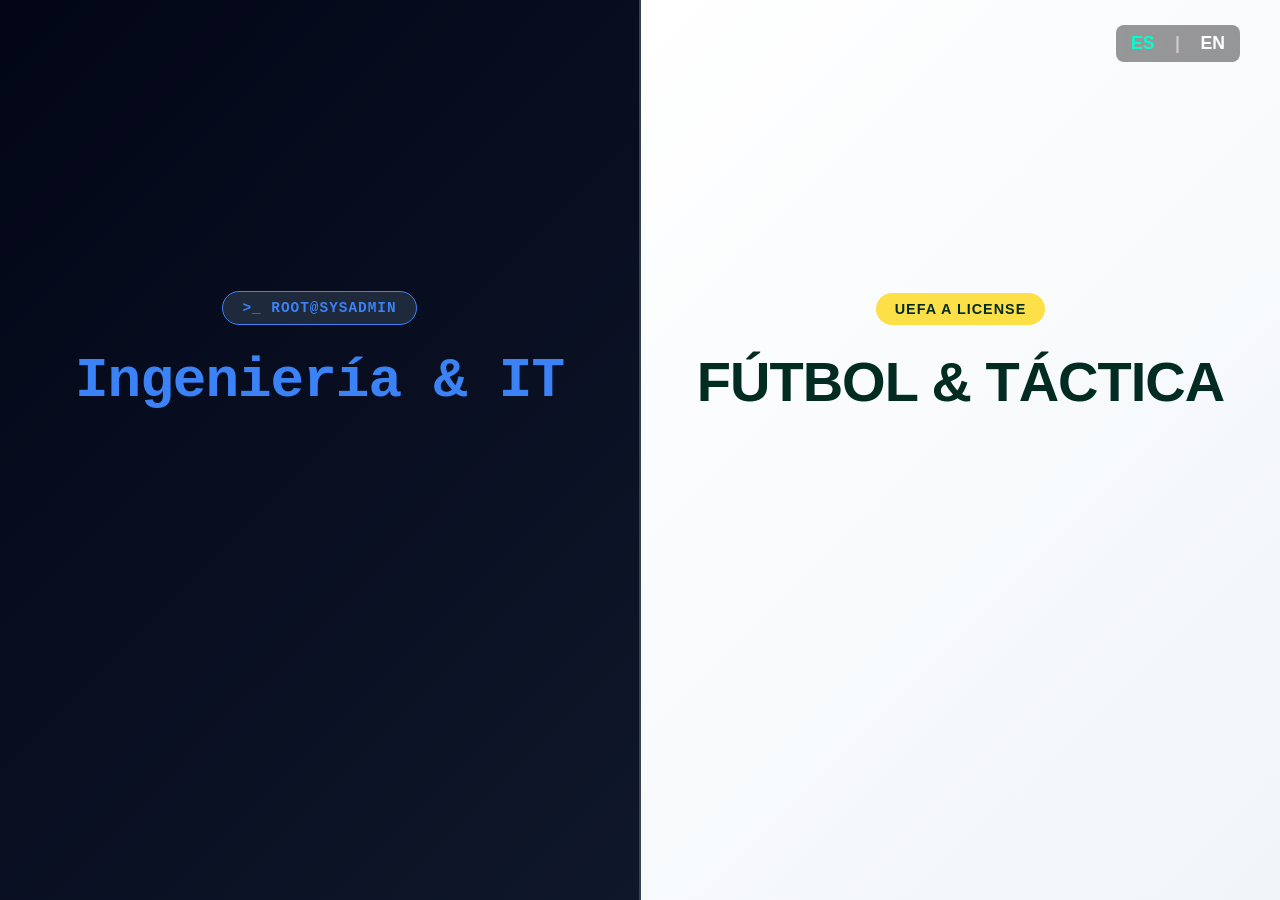
<file: index.html>
<!DOCTYPE html>
<html lang="es">
<head>
    <meta charset="UTF-8">
    <meta name="viewport" content="width=device-width, initial-scale=1.0">
    <meta name="description" content="Portfolio de Arkaitz Diez Gonzalez: Ingeniero Informático experto en Ciberseguridad e IA, y Entrenador de Fútbol UEFA A.">
    <title>Arkaitz Diez | Ingeniería IT & Fútbol</title>
    
     <link rel="icon" type="image/png" href="assets/img/favicon.png">

    <link rel="stylesheet" href="./assets/css/landing.css?v=4">
</head>
<body>

    <div class="language-selector">
        <a href="index.html" class="active">ES</a>
        <span>|</span>
        <a href="index_en.html">EN</a>
    </div>

    <div class="seo-oculto">
        <h1>Arkaitz Diez Gonzalez - Ingeniería de Software y Entrenador UEFA A</h1>
        <p>Bienvenido al portfolio profesional de Arkaitz Diez Gonzalez. Perfil híbrido: Ingeniero Informático especializado en auditoría de Ciberseguridad (normativa CRA), Inteligencia Artificial (Deep Learning, YOLOv8) y desarrollo de software industrial. Por otro lado, Entrenador de Fútbol con Licencia UEFA A, especialista en Juego de Posición, Big Data deportivo y desarrollador de aplicaciones tácticas avanzadas como Motiontics y Tacticstats.</p>
    </div>

    <div class="split-layout">
        
        <a href="./ciberseguridad/index.html" class="panel panel-it">
            <div class="content">
                <span class="badge">>_ root@sysadmin</span>
                <h2>Ingeniería & IT</h2>
                <p>Ingeniería Informática. Arquitectura de sistemas industriales, Ciberseguridad Normativa y desarrollo de Inteligencia Artificial aplicada.</p>
                <span class="btn">Acceder al Perfil Técnico</span>
            </div>
        </a>

        <a href="./futbol/index.html" class="panel panel-futbol">
            <div class="content">
                <span class="badge">UEFA A License</span>
                <h2>Fútbol & Táctica</h2>
                <p>Entrenador UEFA A. Sistematización del Juego de Posición, análisis táctico avanzado y Big Data deportivo mediante software propio.</p>
                <span class="btn">Saltar al Campo</span>
            </div>
        </a>

    </div>

</body>
</html>
</file>
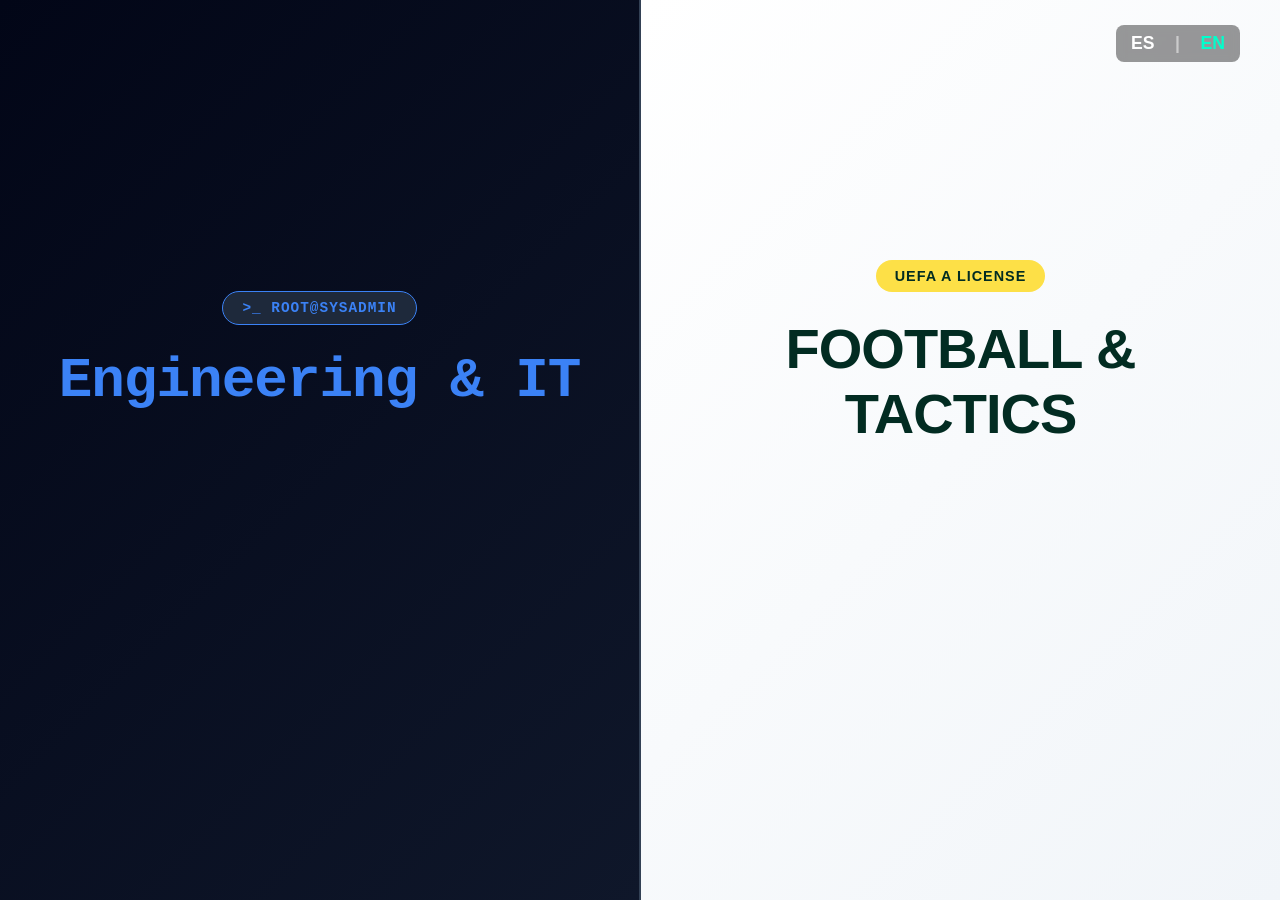
<file: index_en.html>
<!DOCTYPE html>
<html lang="en">
<head>
    <meta charset="UTF-8">
    <meta name="viewport" content="width=device-width, initial-scale=1.0">
    <meta name="description" content="Portfolio of Arkaitz Diez Gonzalez: IT Engineer expert in Cybersecurity & AI, and UEFA A Football Coach.">
    <title>Arkaitz Diez | IT Engineering & Football</title>
    
    <link rel="icon" type="image/png" href="assets/img/favicon.png">

    <link rel="stylesheet" href="./assets/css/landing.css?v=4">
</head>
<body>

    <div class="language-selector">
        <a href="index.html">ES</a>
        <span>|</span>
        <a href="index_en.html" class="active">EN</a>
    </div>

    <div class="seo-oculto">
        <h1>Arkaitz Diez Gonzalez - Software Engineering and UEFA A Coach</h1>
        <p>Welcome to the professional portfolio of Arkaitz Diez Gonzalez. Hybrid profile: IT Engineer specialized in Cybersecurity auditing (CRA regulation), Artificial Intelligence (Deep Learning, YOLOv8), and industrial software development. Additionally, Football Coach with a UEFA A License, specialist in Positional Play, sports Big Data, and developer of advanced tactical applications such as Motiontics and Tacticstats.</p>
    </div>

    <div class="split-layout">
        
        <a href="./ciberseguridad/index.html" class="panel panel-it">
            <div class="content">
                <span class="badge">>_ root@sysadmin</span>
                <h2>Engineering & IT</h2>
                <p>IT Engineering. Industrial systems architecture, Regulatory Cybersecurity, and applied Artificial Intelligence development.</p>
                <span class="btn">Access Technical Profile</span>
            </div>
        </a>

        <a href="./futbol/index.html" class="panel panel-futbol">
            <div class="content">
                <span class="badge">UEFA A License</span>
                <h2>Football & Tactics</h2>
                <p>UEFA A Coach. Systematization of Positional Play, advanced tactical analysis, and sports Big Data through proprietary software.</p>
                <span class="btn">Enter the Pitch</span>
            </div>
        </a>

    </div>

</body>
</html>
</file>
<file: assets/css/landing.css>
* {
    margin: 0;
    padding: 0;
    box-sizing: border-box;
    font-family: 'Segoe UI', Tahoma, Geneva, Verdana, sans-serif;
}

/* El body por defecto no tiene bloqueos, es libre */
body {
    background-color: #000;
}

/* 🧠 TRUCO SEO */
.seo-oculto {
    position: absolute;
    width: 1px;
    height: 1px;
    padding: 0;
    margin: -1px;
    overflow: hidden;
    clip: rect(0, 0, 0, 0);
    border: 0;
}

/* Base de la estructura */
.split-layout {
    display: flex;
    width: 100%;
    min-height: 100vh;
}

.panel {
    flex: 1; 
    display: flex;
    justify-content: center;
    align-items: center;
    text-decoration: none;
    position: relative;
    transition: flex 0.6s cubic-bezier(0.25, 1, 0.5, 1), filter 0.6s ease;
}

.content {
    text-align: center;
    z-index: 10;
    padding: 2rem;
    transition: transform 0.6s ease;
}

.badge {
    display: inline-block;
    padding: 0.5rem 1.2rem;
    border-radius: 50px;
    font-size: 0.9rem;
    font-weight: bold;
    text-transform: uppercase;
    letter-spacing: 1px;
    margin-bottom: 1.5rem;
}

h2 {
    font-size: 3.5rem;
    font-weight: 900;
    margin-bottom: 1rem;
    letter-spacing: -1px;
}

p {
    font-size: 1.2rem;
    max-width: 450px;
    margin: 0 auto 2rem auto;
    opacity: 0; 
    transform: translateY(20px);
    transition: opacity 0.5s ease, transform 0.5s ease;
}

.btn {
    display: inline-block;
    padding: 1rem 2.5rem;
    border-radius: 50px;
    font-weight: bold;
    font-size: 1.1rem;
    text-transform: uppercase;
    transition: all 0.3s ease;
    opacity: 0;
    transform: translateY(20px);
    transition: opacity 0.5s ease 0.1s, transform 0.5s ease 0.1s;
}

/* COLORES IT */
.panel-it { background: linear-gradient(135deg, #020617 0%, #0f172a 100%); color: #f8fafc; border-right: 2px solid #334155; }
.panel-it .badge { background-color: #1e293b; color: #3b82f6; border: 1px solid #3b82f6; font-family: 'Courier New', monospace; }
.panel-it h2 { color: #3b82f6; font-family: 'Courier New', Courier, monospace; }
.panel-it p { color: #94a3b8; line-height: 1.6; }
.panel-it .btn { background-color: #3b82f6; color: white; border: 1px solid #3b82f6; }

/* COLORES FÚTBOL */
.panel-futbol { background: linear-gradient(135deg, #ffffff 0%, #f1f5f9 100%); color: #0f172a; }
.panel-futbol .badge { background-color: #fde047; color: #022c22; }
.panel-futbol h2 { color: #022c22; text-transform: uppercase; }
.panel-futbol p { color: #475569; font-weight: 500; line-height: 1.6; }
.panel-futbol .btn { background-color: #10b981; color: #022c22; }

/* =========================================
   SOLO PARA ORDENADOR (Bloqueo de scroll y Hover)
   ========================================= */
@media (min-width: 769px) {
    body { 
        height: 100vh; 
        overflow: hidden; /* Aquí clavamos la pantalla */
    }
    .split-layout { 
        height: 100vh; 
    }
    .panel:hover { flex: 1.5; }
    .split-layout:hover .panel:not(:hover) { filter: grayscale(80%) brightness(0.6); }
    .panel:hover .content { transform: translateY(-20px); }
    .panel:hover p, .panel:hover .btn { opacity: 1; transform: translateY(0); }
    .panel-it .btn:hover { background-color: #2563eb; box-shadow: 0 0 20px rgba(59, 130, 246, 0.4); }
    .panel-futbol .btn:hover { background-color: #059669; color: white; transform: scale(1.05); }
}

/* =========================================
   SOLO PARA MÓVILES (Scroll libre y apilado)
   ========================================= */
@media (max-width: 768px) {
    .split-layout { 
        flex-direction: column; 
    }
    .panel { 
        padding: 6rem 1rem; 
        min-height: 100vh; /* Cada panel es una pantalla completa hacia abajo */
        flex: none; 
    }
    p, .btn { 
        opacity: 1; /* El texto y el botón siempre están visibles */
        transform: none; 
    }
    h2 { 
        font-size: 2.5rem; 
    }
}

/* --- SELECTOR DE IDIOMAS --- */
.language-selector {
    position: absolute;
    top: 25px;
    right: 40px;
    z-index: 1000;
    font-family: monospace, sans-serif;
    font-size: 1.1rem;
    font-weight: bold;
    background: rgba(0, 0, 0, 0.4);
    padding: 8px 15px;
    border-radius: 8px;
    backdrop-filter: blur(5px); /* Toque cristal moderno */
}

.language-selector a {
    color: #ffffff;
    text-decoration: none;
    transition: all 0.3s ease;
}

.language-selector a:hover {
    color: #00ffcc; /* Cambia esto por tu color corporativo si quieres */
}

.language-selector a.active {
    color: #00ffcc; /* Color para el idioma seleccionado */
    pointer-events: none; /* Desactiva el clic en el idioma actual */
}

.language-selector span {
    margin: 0 10px;
    color: #ffffff;
    opacity: 0.5;
}

/* Ajuste para móviles */
@media (max-width: 768px) {
    .language-selector {
        top: 15px;
        right: 20px;
        font-size: 0.9rem;
    }
}
</file>
